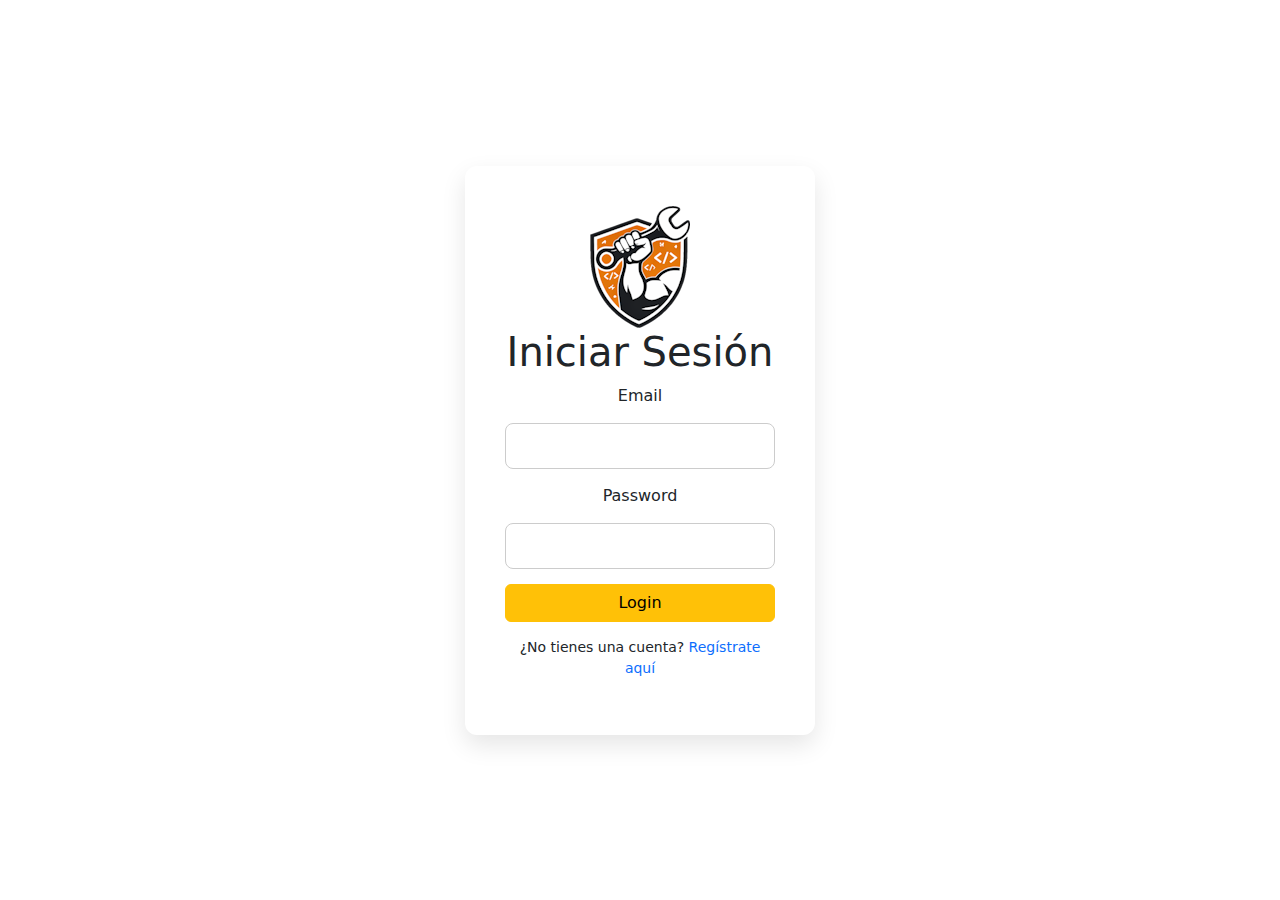
<file: index.html>
<!DOCTYPE html>
<html lang="en">
    <head>
        <meta charset="UTF-8">
        <meta name="viewport" content="width=device-width, initial-scale=1.0">
        <title>IniciaSesion</title>
        <link rel="stylesheet" href="CSS/stylesIniciaSesion.css">
        <link rel="icon" type="image/png" href="Public/Favicon.png">
        <link  href="https://cdn.jsdelivr.net/npm/bootstrap@5.3.3/dist/css/bootstrap.min.css" rel="stylesheet">
    </head>
    <body>
        <div id="containerLogin">
            <img src="Public/Favicon.png" alt="">
            <h1>Iniciar Sesión</h1>

            <form id="loginForm">
                <label for="email">Email</label>
                <input type="email" id="email" required>

                <label for="password">Password</label>
                <input type="password" id="password" required>

                <button id="btnLogin" type="button" class="btn btn-warning w-100">
                    Login
                </button>
            </form>
            <p class="register-text">
                ¿No tienes una cuenta?
                <a href="Registrarse.html">Regístrate aquí</a>
            </p>
        </div>
        <script src="JS/scriptsIniciaSesion.js"></script>
    </body>
</html>
</file>
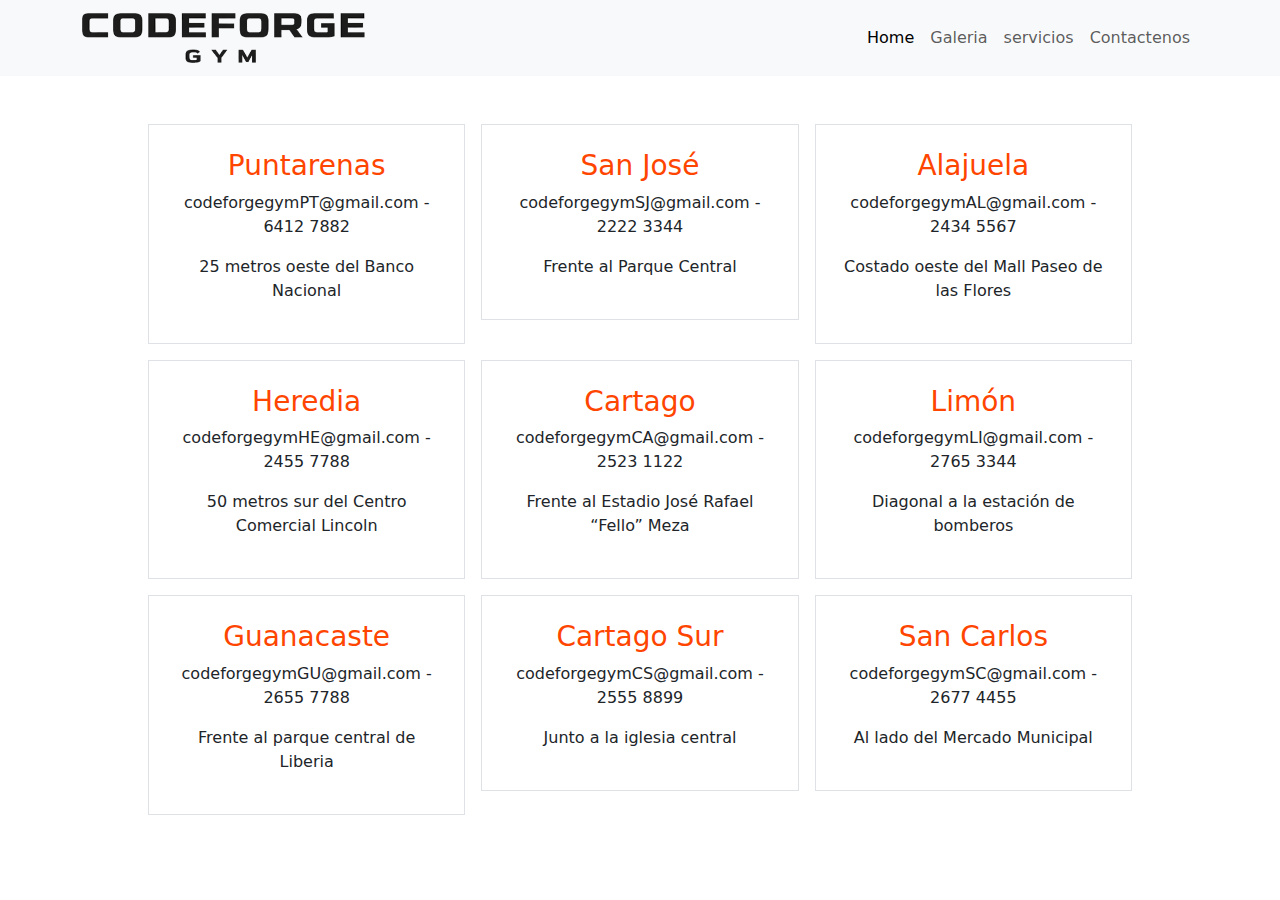
<file: contactenos.html>
<!DOCTYPE html>
<html lang="en">
    <head>
        <meta charset="UTF-8">
        <meta name="viewport" content="width=device-width, initial-scale=1.0">
        <title>Contactenos</title>
        <link rel="stylesheet" href="CSS/stylesContactenos.css">
        <link rel="icon" type="image/png" href="Public/Favicon.png">
        <link  href="https://cdn.jsdelivr.net/npm/bootstrap@5.3.3/dist/css/bootstrap.min.css" rel="stylesheet">
    </head>
    <body>

        <nav class="navbar navbar-expand-lg navbar-light bg-light">
            <div class="container">

                <a class="navbar-brand d-flex align-items-center" href="#">
                    <img src="Public/CodeForgeGYM.png"
                        class="logo-navbar"
                        alt="Logo">
                </a>

                <button class="navbar-toggler" type="button"
                        data-bs-toggle="collapse"
                        data-bs-target="#navbarNavAltMarkup">
                <span class="navbar-toggler-icon"></span>
                </button>

                <div class="collapse navbar-collapse" id="navbarNavAltMarkup">
                    <div class="navbar-nav ms-auto">
                        <a class="nav-link active" href="PaginaPrincipal.html">Home</a>
                        <a class="nav-link" href="Galeria.html">Galeria</a>
                        <a class="nav-link" href="Servicios.html">servicios</a>
                        <a class="nav-link" href="contactenos.html">Contactenos</a>
                    </div>
                </div>

            </div>
        </nav>

        <div class="container d-flex justify-content-center mt-5">
            <div class="row g-3" style="max-width: 1000px; width: 100%;">
                <!-- Fila 1 -->
                <div class="col-12 col-md-4">
                    <div class="border p-4 text-center min-vh-25 d-flex flex-column justify-content-center">
                        <h3>Puntarenas</h3>
                        <p>codeforgegymPT@gmail.com - 6412 7882</p>
                        <p>25 metros oeste del Banco Nacional</p>
                    </div>
                </div>
                <div class="col-12 col-md-4">
                    <div class="border p-4 text-center min-vh-25 d-flex flex-column justify-content-center">
                        <h3>San José</h3>
                        <p>codeforgegymSJ@gmail.com - 2222 3344</p>
                        <p>Frente al Parque Central</p>
                    </div>
                </div>
                <div class="col-12 col-md-4">
                    <div class="border p-4 text-center min-vh-25 d-flex flex-column justify-content-center">
                        <h3>Alajuela</h3>
                        <p>codeforgegymAL@gmail.com - 2434 5567</p>
                        <p>Costado oeste del Mall Paseo de las Flores</p>
                    </div>
                </div>

                <!-- Fila 2 -->
                <div class="col-12 col-md-4">
                    <div class="border p-4 text-center min-vh-25 d-flex flex-column justify-content-center">
                        <h3>Heredia</h3>
                        <p>codeforgegymHE@gmail.com - 2455 7788</p>
                        <p>50 metros sur del Centro Comercial Lincoln</p>
                    </div>
                </div>
                <div class="col-12 col-md-4">
                    <div class="border p-4 text-center min-vh-25 d-flex flex-column justify-content-center">
                        <h3>Cartago</h3>
                        <p>codeforgegymCA@gmail.com - 2523 1122</p>
                        <p>Frente al Estadio José Rafael “Fello” Meza</p>
                    </div>
                </div>
                <div class="col-12 col-md-4">
                    <div class="border p-4 text-center min-vh-25 d-flex flex-column justify-content-center">
                        <h3>Limón</h3>
                        <p>codeforgegymLI@gmail.com - 2765 3344</p>
                        <p>Diagonal a la estación de bomberos</p>
                    </div>
                </div>

                <!-- Fila 3 -->
                <div class="col-12 col-md-4">
                    <div class="border p-4 text-center min-vh-25 d-flex flex-column justify-content-center">
                        <h3>Guanacaste</h3>
                        <p>codeforgegymGU@gmail.com - 2655 7788</p>
                        <p>Frente al parque central de Liberia</p>
                    </div>
                </div>
                <div class="col-12 col-md-4">
                    <div class="border p-4 text-center min-vh-25 d-flex flex-column justify-content-center">
                        <h3>Cartago Sur</h3>
                        <p>codeforgegymCS@gmail.com - 2555 8899</p>
                        <p>Junto a la iglesia central</p>
                    </div>
                </div>
                <div class="col-12 col-md-4">
                    <div class="border p-4 text-center min-vh-25 d-flex flex-column justify-content-center">
                        <h3>San Carlos</h3>
                        <p>codeforgegymSC@gmail.com - 2677 4455</p>
                        <p>Al lado del Mercado Municipal</p>
                    </div>
                </div>
            </div>
        </div>



        <script src="https://cdn.jsdelivr.net/npm/bootstrap@5.3.3/dist/js/bootstrap.bundle.min.js"></script>
        <script src="JS/scriptsContactenos.js"></script>
    </body>
</html>
</file>
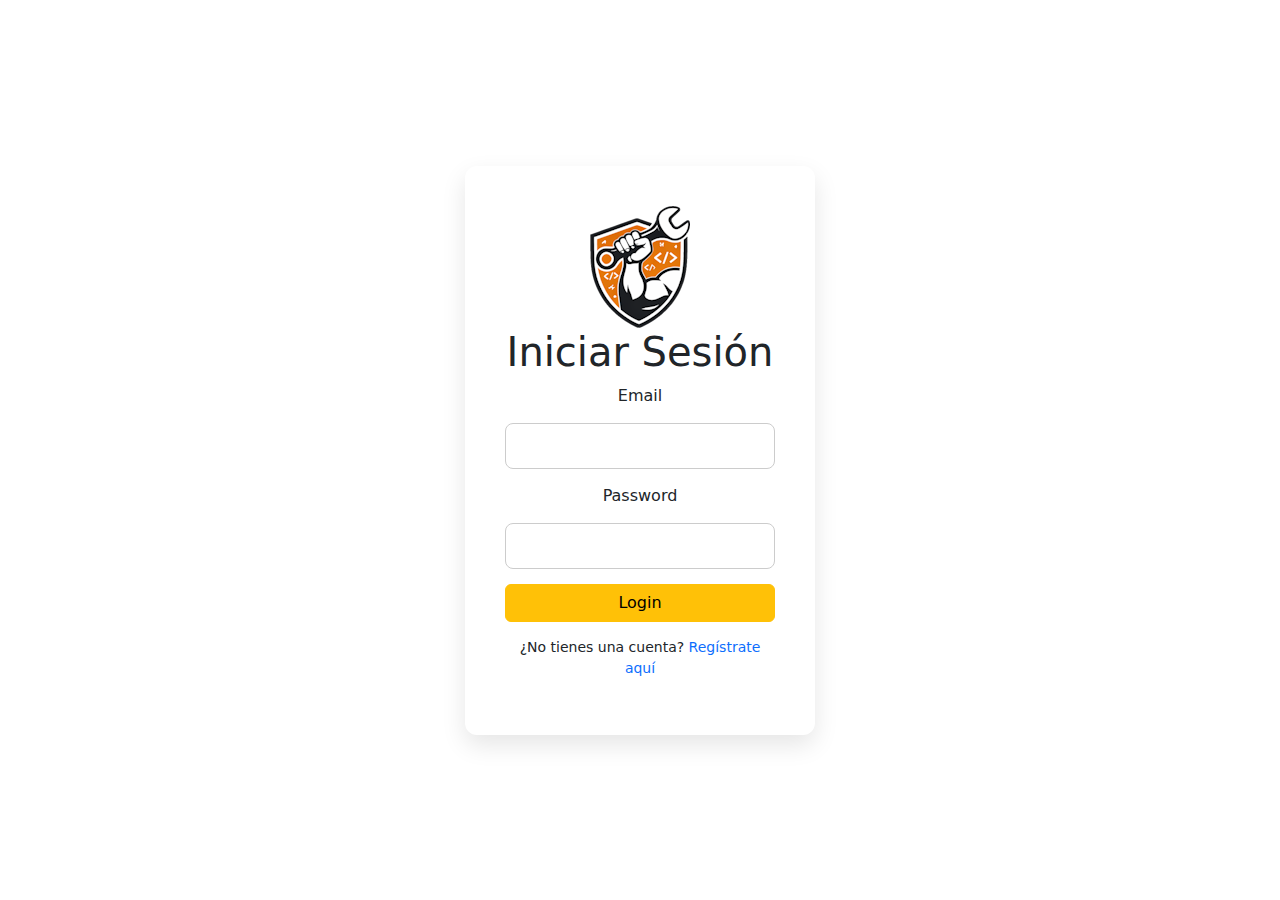
<file: IniciaSesion.html>
<!DOCTYPE html>
<html lang="en">
    <head>
        <meta charset="UTF-8">
        <meta name="viewport" content="width=device-width, initial-scale=1.0">
        <title>IniciaSesion</title>
        <link rel="stylesheet" href="CSS/stylesIniciaSesion.css">
        <link rel="icon" type="image/png" href="Public/Favicon.png">
        <link  href="https://cdn.jsdelivr.net/npm/bootstrap@5.3.3/dist/css/bootstrap.min.css" rel="stylesheet">
    </head>
    <body>
        <div id="containerLogin">
            <img src="Public/Favicon.png" alt="">
            <h1>Iniciar Sesión</h1>

            <form id="loginForm">
                <label for="email">Email</label>
                <input type="email" id="email" required>

                <label for="password">Password</label>
                <input type="password" id="password" required>

                <button id="btnLogin" type="button" class="btn btn-warning w-100">
                    Login
                </button>
            </form>
            <p class="register-text">
                ¿No tienes una cuenta?
                <a href="Registrarse.html">Regístrate aquí</a>
            </p>
        </div>
        <script src="JS/scriptsIniciaSesion.js"></script>
    </body>
</html>
</file>
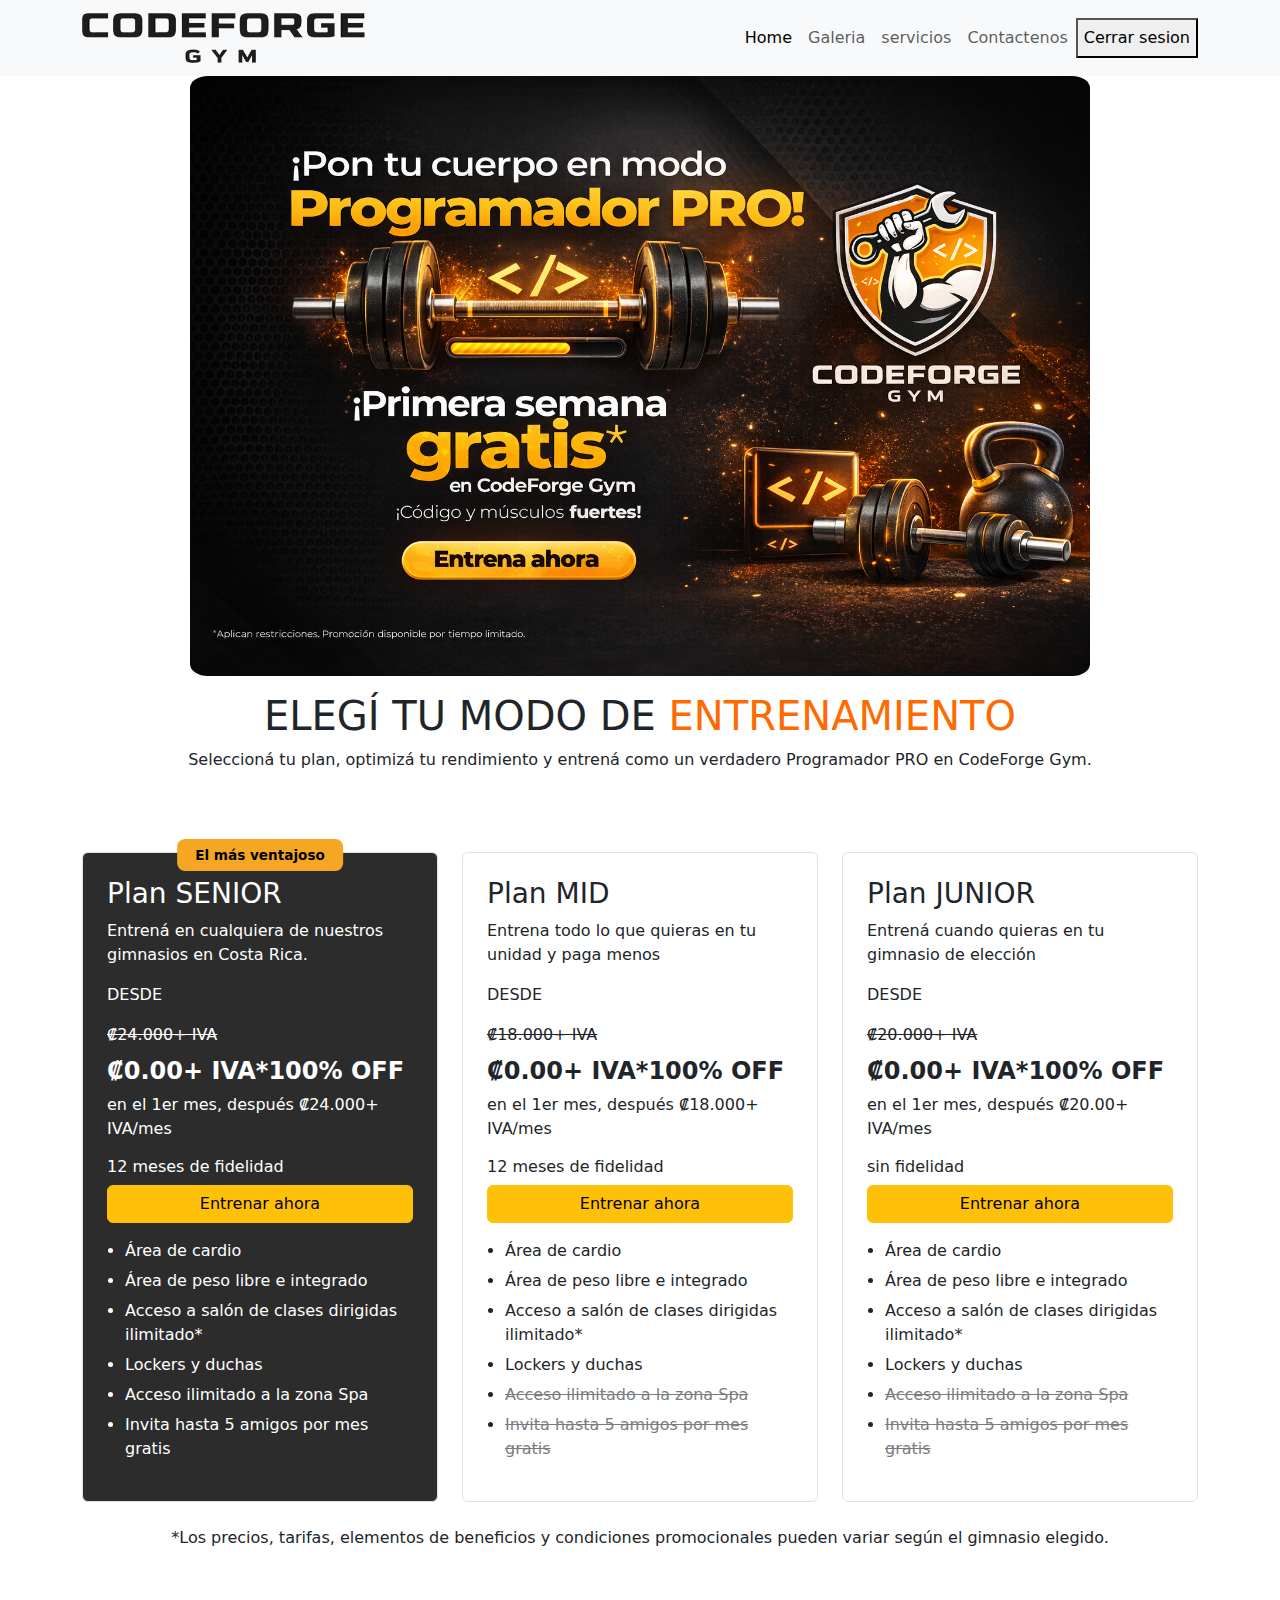
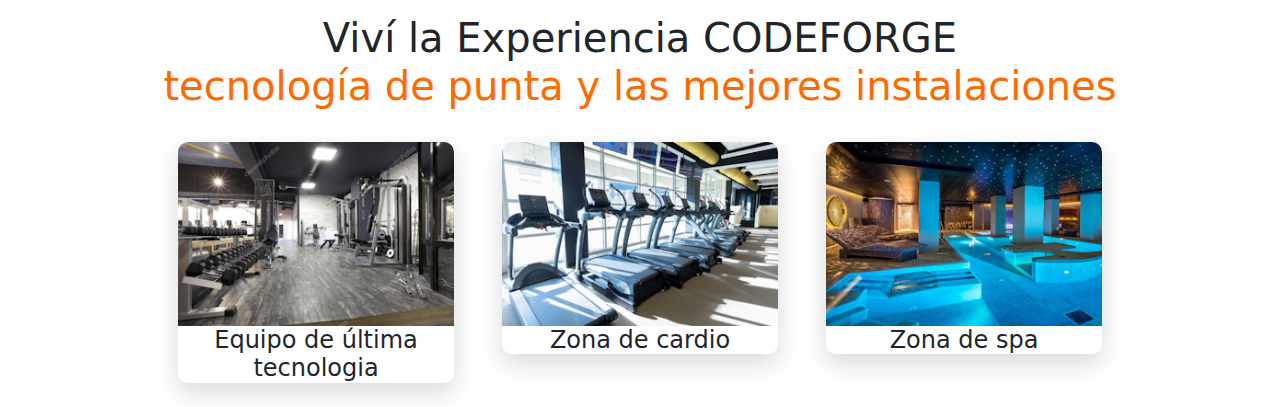
<file: PaginaPrincipal.html>
<!DOCTYPE html>
<html lang="en">
    <head>
        <meta charset="UTF-8">
        <meta name="viewport" content="width=device-width, initial-scale=1.0">
        <title>Home Page</title>
        <!--Sesión #6  Proyecto programado 1-->

        
                            <!--GRUPO 6	Gimnasio-->     
        <!--Obando Contreras Jose Fernando  y Quiang Quiros Anthony --> 
        
        <!-- Secciones de página Web Index  (Página inicial enlace a otras secciones del sitio)-->

        <!--
        Secciones: 
            Servicios (Se describen todos los servicios que se ofrecen )JOSE
            Contactenos ( Se muestra toda la información de contacto como telefonos - ubicación) JOSE
            Galeria (Se debe mostra todas las fotografias más lindas que describien los servicios)
            Registrase(Es una página que contiene un formulario para registrar los datos personales del cliente)
        -->

        <!--
            Habilidades tecnologicas que debe implementar la página
            -Sitio Web 100%   responsive   Bootstrap v5.3.3
            -Implementar  al menos  una animación con JavaScript
            -Implementar al menos una función  con JQuery jquery-3.7.1.min
            -Implementar  al menos  un Carousel dentro de la página galeria con BootStrap
        -->
            <!--CDN para usar boostrap-->
        <link  href="https://cdn.jsdelivr.net/npm/bootstrap@5.3.3/dist/css/bootstrap.min.css" rel="stylesheet">
        <!--vinculo al css -->
        <link rel="stylesheet" href="CSS/stylesPaginaPrincipal.css">
        <link rel="icon" type="image/png" href="Public/Favicon.png">
    </head>
    <body>
        <!-- Navbar para la correcta navegacion del sitio web -->
        <nav class="navbar navbar-expand-lg navbar-light bg-light">
            <div class="container">

                <a class="navbar-brand d-flex align-items-center" href="#">
                    <img src="Public/CodeForgeGYM.png"
                        class="logo-navbar"
                        alt="Logo">
                </a>

                <button class="navbar-toggler" type="button"
                        data-bs-toggle="collapse"
                        data-bs-target="#navbarNavAltMarkup">
                <span class="navbar-toggler-icon"></span>
                </button>

                <div class="collapse navbar-collapse" id="navbarNavAltMarkup">
                    <div class="navbar-nav ms-auto">
                        <a class="nav-link active" href="#">Home</a>
                        <a class="nav-link" href="Galeria.html">Galeria</a>
                        <a class="nav-link" href="Servicios.html">servicios</a>
                        <a class="nav-link" href="contactenos.html">Contactenos</a>
                        <button id="btnCerrarSesion">Cerrar sesion </button>
                    </div>
                </div>

            </div>
        </nav>
        
        <div class="panel-container">
            <img src="Public/PanelPromocional.png" alt="Panel principal" class="panel-img">
        </div>

        <div class="container-fluid text-center  p-3">
            <h1>ELEGÍ TU MODO DE <span class="highlight">ENTRENAMIENTO</span> </h1>
            <p>Seleccioná tu plan, optimizá tu rendimiento y entrená como un verdadero Programador PRO en CodeForge Gym.</p>
        </div>

        <div class="container my-5">
            <div class="row justify-content-center">
                
                <div class="col-md-4">
                    <div class="plan-box plan-featured p-4 border rounded">
                        <div class="plan-badge">El más ventajoso</div>

                        <h3>Plan SENIOR</h3>

                        <p>Entrená en cualquiera de nuestros gimnasios en Costa Rica.</p>
                        <p>DESDE</p>

                        <p class="old-price">₡24.000+ IVA</p>

                        <h4>₡0.00+ IVA*100% OFF</h4>

                        <p>en el 1er mes, después ₡24.000+ IVA/mes</p>

                        <h6>12 meses de fidelidad</h6>

                        <div class="text-center mb-3">
                            <button class="btn btn-warning w-100">
                                Entrenar ahora
                            </button>
                        </div>

                        <ul>
                            <li>Área de cardio</li>
                            <li>Área de peso libre e integrado</li>
                            <li>Acceso a salón de clases dirigidas ilimitado*</li>
                            <li>Lockers y duchas</li>
                            <li>Acceso ilimitado a la zona Spa</li>
                            <li>Invita hasta 5 amigos por mes gratis</li>
                        </ul>
                    </div>
                </div>


                <div class="col-md-4">
                    <div class="plan-box p-4 border rounded">

                        <h3>Plan MID</h3>

                        <p>Entrena todo lo que quieras en tu unidad y paga menos</p>
                        <p>DESDE</p>

                        <p class="old-price">₡18.000+ IVA</p>

                        <h4>₡0.00+ IVA*100% OFF</h4>

                        <p>en el 1er mes, después ₡18.000+ IVA/mes</p>

                        <h6>12 meses de fidelidad</h6>

                        <div class="text-center mb-3">
                            <button class="btn btn-warning w-100">
                                Entrenar ahora
                            </button>
                        </div>

                        <ul>
                            <li>Área de cardio</li>
                            <li>Área de peso libre e integrado</li>
                            <li>Acceso a salón de clases dirigidas ilimitado*</li>
                            <li>Lockers y duchas</li>
                            <li><span class="disabled-feature">Acceso ilimitado a la zona Spa</span></li>
                            <li><span class="disabled-feature">Invita hasta 5 amigos por mes gratis</span></li>
                        </ul>

                    </div>
                </div>


                <div class="col-md-4">
                    <div class="plan-box p-4 border rounded">

                        <h3>Plan JUNIOR</h3>

                        <p>Entrená cuando quieras en tu gimnasio de elección</p>
                        <p>DESDE</p>

                        <p class="old-price">₡20.000+ IVA</p>

                        <h4>₡0.00+ IVA*100% OFF</h4>

                        <p>en el 1er mes, después ₡20.00+ IVA/mes</p>

                        <h6>sin fidelidad</h6>

                        <div class="text-center mb-3">
                            <button class="btn btn-warning w-100">
                                Entrenar ahora
                            </button>
                        </div>

                        <ul>
                            <li>Área de cardio</li>
                            <li>Área de peso libre e integrado</li>
                            <li>Acceso a salón de clases dirigidas ilimitado*</li>
                            <li>Lockers y duchas</li>
                            <li><span class="disabled-feature">Acceso ilimitado a la zona Spa</span></li>
                            <li><span class="disabled-feature">Invita hasta 5 amigos por mes gratis</span></li>
                        </ul>

                    </div>
                </div>

            </div>
            <br>
            <p class="text-center">*Los precios, tarifas, elementos de beneficios y condiciones promocionales pueden variar según el gimnasio elegido.</p>
        </div>

        <div class="container-fluid text-center  p-3">
            <h1>
                Viví la Experiencia CODEFORGE<br>
                <span class="highlight">tecnología de punta y las mejores instalaciones</span>
            </h1>
            <br>
            <div class="row justify-content-center g-5">

                <div class="col-md-3">
                    <div class="imagenesGymContainer">
                        <img class="imagenesGym img-fluid" src="Public/imagenGym3.png" alt="">
                        <h4>Equipo de última tecnologia</h4>
                    </div>
                </div>

                <div class="col-md-3">
                    <div class="imagenesGymContainer">
                        <img class="imagenesGym img-fluid" src="Public/ImagenGYm2.png" alt="">
                        <h4>Zona de cardio</h4>
                    </div>
                </div>

                <div class="col-md-3">
                    <div class="imagenesGymContainer">
                        <img class="imagenesGym img-fluid" src="Public/imagenGym1.png" alt="">
                        <h4>Zona de spa</h4>
                    </div>
                </div>

            </div>
        </div>


        
        <!--Script para que boostrap funcione -->
        <script src="https://cdn.jsdelivr.net/npm/bootstrap@5.3.3/dist/js/bootstrap.bundle.min.js"></script>
        <!--Vonculo al js -->
        <script src="JS/scriptsPaginaPrincipal.js"></script>
    </body>
</html>
</file>
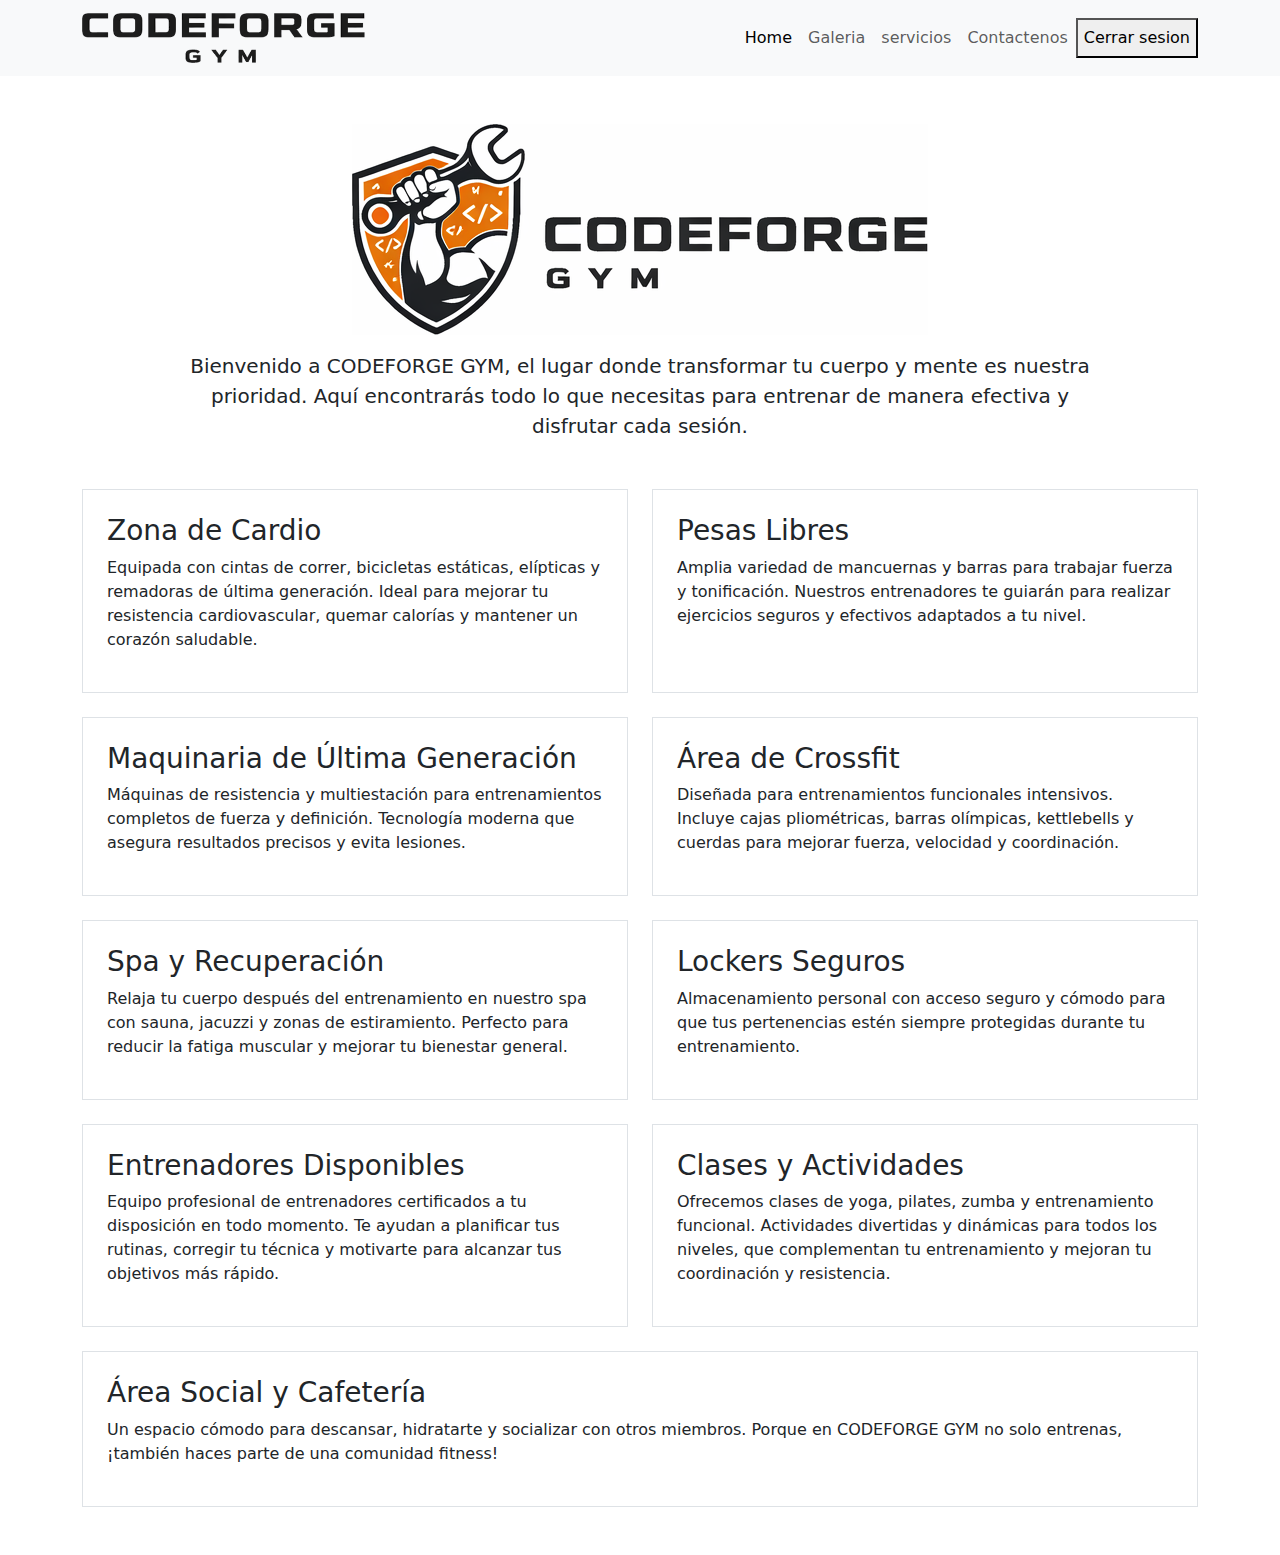
<file: Servicios.html>
<!DOCTYPE html>
<html lang="en">
    <head>
        <meta charset="UTF-8">
        <meta name="viewport" content="width=device-width, initial-scale=1.0">
        <title>Servicios</title>
        <link rel="stylesheet" href="CSS/stylesServicios.css">
        <link rel="icon" type="image/png" href="Public/Favicon.png">
        <link  href="https://cdn.jsdelivr.net/npm/bootstrap@5.3.3/dist/css/bootstrap.min.css" rel="stylesheet">
    </head>
    <body>

        <nav class="navbar navbar-expand-lg navbar-light bg-light">
            <div class="container">

                <a class="navbar-brand d-flex align-items-center" href="#">
                    <img src="Public/CodeForgeGYM.png"
                        class="logo-navbar"
                        alt="Logo">
                </a>

                <button class="navbar-toggler" type="button"
                        data-bs-toggle="collapse"
                        data-bs-target="#navbarNavAltMarkup">
                <span class="navbar-toggler-icon"></span>
                </button>

                <div class="collapse navbar-collapse" id="navbarNavAltMarkup">
                    <div class="navbar-nav ms-auto">
                        <a class="nav-link active" href="#">Home</a>
                        <a class="nav-link" href="Galeria.html">Galeria</a>
                        <a class="nav-link" href="Servicios.html">servicios</a>
                        <a class="nav-link" href="contactenos.html">Contactenos</a>
                        <button id="btnCerrarSesion">Cerrar sesion </button>
                    </div>
                </div>

            </div>
        </nav>


        <div class="text-center my-5">
            <img src="Public/LogoTipoYNombre.png" alt="Logo CODEFORGE GYM" class="img-fluid">
            <p class="lead mt-3" style="max-width: 900px; margin: 0 auto;">
                Bienvenido a <strong>CODEFORGE GYM</strong>, el lugar donde transformar tu cuerpo y mente es nuestra prioridad. 
                Aquí encontrarás todo lo que necesitas para entrenar de manera efectiva y disfrutar cada sesión.
            </p>
        </div>

        <div class="container my-5">
            <div class="row g-4">

                <!-- Cardio -->
                <div class="col-12 col-md-6">
                    <div class="border p-4 h-100">
                        <h3>Zona de Cardio</h3>
                        <p>Equipada con cintas de correr, bicicletas estáticas, elípticas y remadoras de última generación. 
                        Ideal para mejorar tu resistencia cardiovascular, quemar calorías y mantener un corazón saludable.</p>
                    </div>
                </div>

                <!-- Pesas libres -->
                <div class="col-12 col-md-6">
                    <div class="border p-4 h-100">
                        <h3>Pesas Libres</h3>
                        <p>Amplia variedad de mancuernas y barras para trabajar fuerza y tonificación. 
                        Nuestros entrenadores te guiarán para realizar ejercicios seguros y efectivos adaptados a tu nivel.</p>
                    </div>
                </div>

                <!-- Maquinaria -->
                <div class="col-12 col-md-6">
                    <div class="border p-4 h-100">
                        <h3>Maquinaria de Última Generación</h3>
                        <p>Máquinas de resistencia y multiestación para entrenamientos completos de fuerza y definición. 
                        Tecnología moderna que asegura resultados precisos y evita lesiones.</p>
                    </div>
                </div>

                <!-- Crossfit -->
                <div class="col-12 col-md-6">
                    <div class="border p-4 h-100">
                        <h3>Área de Crossfit</h3>
                        <p>Diseñada para entrenamientos funcionales intensivos. 
                        Incluye cajas pliométricas, barras olímpicas, kettlebells y cuerdas para mejorar fuerza, velocidad y coordinación.</p>
                    </div>
                </div>

                <!-- Spa -->
                <div class="col-12 col-md-6">
                    <div class="border p-4 h-100">
                        <h3>Spa y Recuperación</h3>
                        <p>Relaja tu cuerpo después del entrenamiento en nuestro spa con sauna, jacuzzi y zonas de estiramiento. 
                        Perfecto para reducir la fatiga muscular y mejorar tu bienestar general.</p>
                    </div>
                </div>

                <!-- Lockers -->
                <div class="col-12 col-md-6">
                    <div class="border p-4 h-100">
                        <h3>Lockers Seguros</h3>
                        <p>Almacenamiento personal con acceso seguro y cómodo para que tus pertenencias estén siempre protegidas durante tu entrenamiento.</p>
                    </div>
                </div>

                <!-- Entrenadores -->
                <div class="col-12 col-md-6">
                    <div class="border p-4 h-100">
                        <h3>Entrenadores Disponibles</h3>
                        <p>Equipo profesional de entrenadores certificados a tu disposición en todo momento. 
                        Te ayudan a planificar tus rutinas, corregir tu técnica y motivarte para alcanzar tus objetivos más rápido.</p>
                    </div>
                </div>

                <!-- Clases y Actividades -->
                <div class="col-12 col-md-6">
                    <div class="border p-4 h-100">
                        <h3>Clases y Actividades</h3>
                        <p>Ofrecemos clases de yoga, pilates, zumba y entrenamiento funcional. 
                        Actividades divertidas y dinámicas para todos los niveles, que complementan tu entrenamiento y mejoran tu coordinación y resistencia.</p>
                    </div>
                </div>

                <!-- Área Social -->
                <div class="col-12 col-md-12">
                    <div class="border p-4 h-100">
                        <h3>Área Social y Cafetería</h3>
                        <p>Un espacio cómodo para descansar, hidratarte y socializar con otros miembros. 
                        Porque en CODEFORGE GYM no solo entrenas, ¡también haces parte de una comunidad fitness!</p>
                    </div>
                </div>

            </div>
        </div>



        <script src="https://cdn.jsdelivr.net/npm/bootstrap@5.3.3/dist/js/bootstrap.bundle.min.js"></script>
        <script src="JS/scriptsServicios.js"></script>
    </body>
</html>
</file>
<file: CSS/stylesIniciaSesion.css>
body {
    margin: 0;
    height: 100vh;
    display: flex;
    justify-content: center;   
    align-items: center;       
    background-color: #f0f2f5;
}

#containerLogin {
    width: 350px;
    padding: 40px;
    background: white;
    border-radius: 12px;
    box-shadow: 0 10px 25px rgba(0,0,0,0.1);
    text-align: center;
}

#containerLogin form {
    display: flex;
    flex-direction: column;
    gap: 15px;
}

#containerLogin input {
    padding: 10px;
    border-radius: 8px;
    border: 1px solid #ccc;
}

.register-text {
    margin-top: 15px;
    font-size: 14px;
}

.register-text a {
    text-decoration: none;
    color: #0d6efd; 
    font-weight: 500;
}

.register-text a:hover {
    text-decoration: underline;
}
</file>
<file: CSS/stylesContactenos.css>
.logo-navbar {
    height: 50px;   
    width: auto;
}

.row h3 {
    color: orangered;
}
</file>
<file: CSS/stylesPaginaPrincipal.css>
.logo-navbar {
    height: 50px;   
    width: auto;
}

.panel-container {
    width: 100%;
    display: flex;
    justify-content: center; 
}

.panel-img {
    border-radius: 2%;
    width: 100%;
    max-width: 900px; 
    height: auto; 
    display: block;
}

.highlight {
    color: #ff6a00; 
}


.plan-box {
    position: relative;
    background: white;
    transition: 0.3s ease;
}


.plan-featured {
    background: #2c2c2c;
    color: white;
}


.plan-badge {
    position: absolute;
    top: -14px;
    left: 50%;
    transform: translateX(-50%);
    background: #f5a623;
    color: black;
    padding: 6px 18px;
    font-weight: bold;
    border-radius: 8px;
    font-size: 0.85rem;
    white-space: nowrap;
}


.old-price {
    text-decoration: line-through;
    margin-bottom: 5px;
}


.disabled-feature {
    text-decoration: line-through;
    opacity: 0.6;
}


.plan-box h4 {
    margin-top: 10px;
    font-weight: bold;
}

.plan-box ul {
    padding-left: 18px;
    margin-top: 15px;
}

.plan-box ul li {
    margin-bottom: 6px;
}


.imagenesGymContainer {
    border-radius: 0 0 10px 10px;
    box-shadow: 0 10px 25px rgba(0, 0, 0, 0.15);
    height: fit-content;
    width: fit-content;
}

.imagenesGym {
    object-fit: cover;

    border-radius: 10px 10px 0 0; 
    
}
</file>
<file: CSS/stylesServicios.css>
.logo-navbar {
    height: 50px;   
    width: auto;
}

.highlight {
    color: orangered;
    font-weight: bold;
}
</file>
